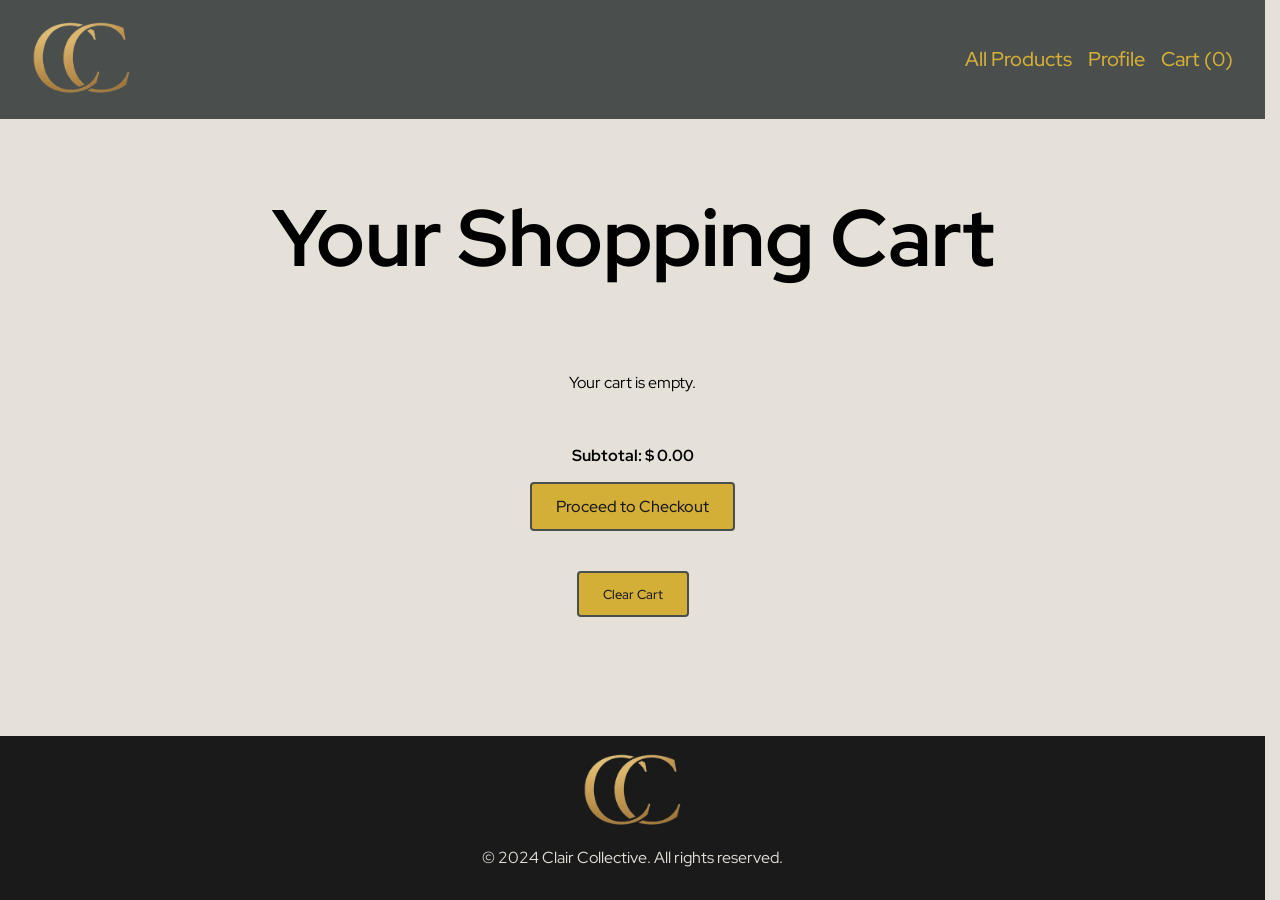
<file: cart/index.html>
<!DOCTYPE html>
<html lang="en">
<head>
    <meta charset="UTF-8">
    <meta name="viewport" content="width=device-width, initial-scale=1.0">
    <meta name="description" content="Clair Collective is the number one destination for premium fashion and lifestyle products.">
    <link rel="preconnect" href="https://fonts.googleapis.com">
    <link rel="preconnect" href="https://fonts.gstatic.com" crossorigin>
    <link href="https://fonts.googleapis.com/css2?family=Red+Hat+Display:ital,wght@0,300..900;1,300..900&display=swap" rel="stylesheet">
    <link rel="stylesheet" href="../styles.css">
    <script src="cart.js" defer></script>
    <title>Clair Collective | Shopping Cart</title>
<!-- Path: /cart/index.html
User Stories:
As a user, I want to view all products I've added to my cart on a dedicated cart page
As a user, I want to see the total price of all items in my cart
As a user, I want to adjust the quantity of items in my cart
As a user, I want to remove items from my cart
As a user, I want to clear all items from my cart with one action
✅As a user, I want a "Proceed to Checkout" button that takes me to the checkout page -->
</head>
<body>
<header class="header">
    <div class="off-screen-menu">
        <!-- Code for hamburger menu was taken from https://www.youtube.com/watch?v=aNDqzlAKmZc and modified to fit the project. Link to the GitHub repo: https://github.com/treehouse/ham-menu . Accessed 30.04.2026. -->
        <ul>
            <li><a href="../product/allProducts.html">All Products</a></li>
            <li><a href="../account/login.html">Profile</a></li>
            <li><a href="../cart/index.html">Cart (<span class="cart-count">0</span>)</a></li>
        </ul>
    </div>
    <nav class="nav">
        <div class="logo"><a href="../index.html"><img src="../assets/CC_logo_cropped.png" alt="Clair Collective"></a></div>
        <ul class="navLinks">
            <li><a href="../product/allProducts.html">All Products</a></li>
            <li><a href="../account/login.html">Profile</a></li>
            <li><a href="../cart/index.html">Cart (<span class="cart-count">0</span>)</a></li>
        </ul>
        <div class="ham-menu">
            <span></span>
            <span></span>
            <span></span>
        </div>
    </nav>
</header>
<main>
    <section aria-label="Shopping Cart">
        <h1>Your Shopping Cart</h1>
            <div id="cart-items"></div>
            <div id="cart-total"></div>
        <a href="../checkout/index.html" class="ctaButton">Proceed to Checkout</a>
        <button class="ctaButton" id="clear-cart">Clear Cart</button>
    </section>
    <button onclick="topFunction()" id="toTopBtn" title="Go to top">Top</button>
        <!-- To Top button is taken from this website: https://www.w3schools.com/howto/howto_js_scroll_to_top.asp -->
</main>
<footer>
    <div class="logo"><a href="../index.html"><img src="../assets/CC_logo_cropped.png" alt="Clair Collective"></a></div>
    <p>&copy; 2024 Clair Collective. All rights reserved.</p>
</footer>
<script src="../phone.js"></script>
</body>
</html>
</file>
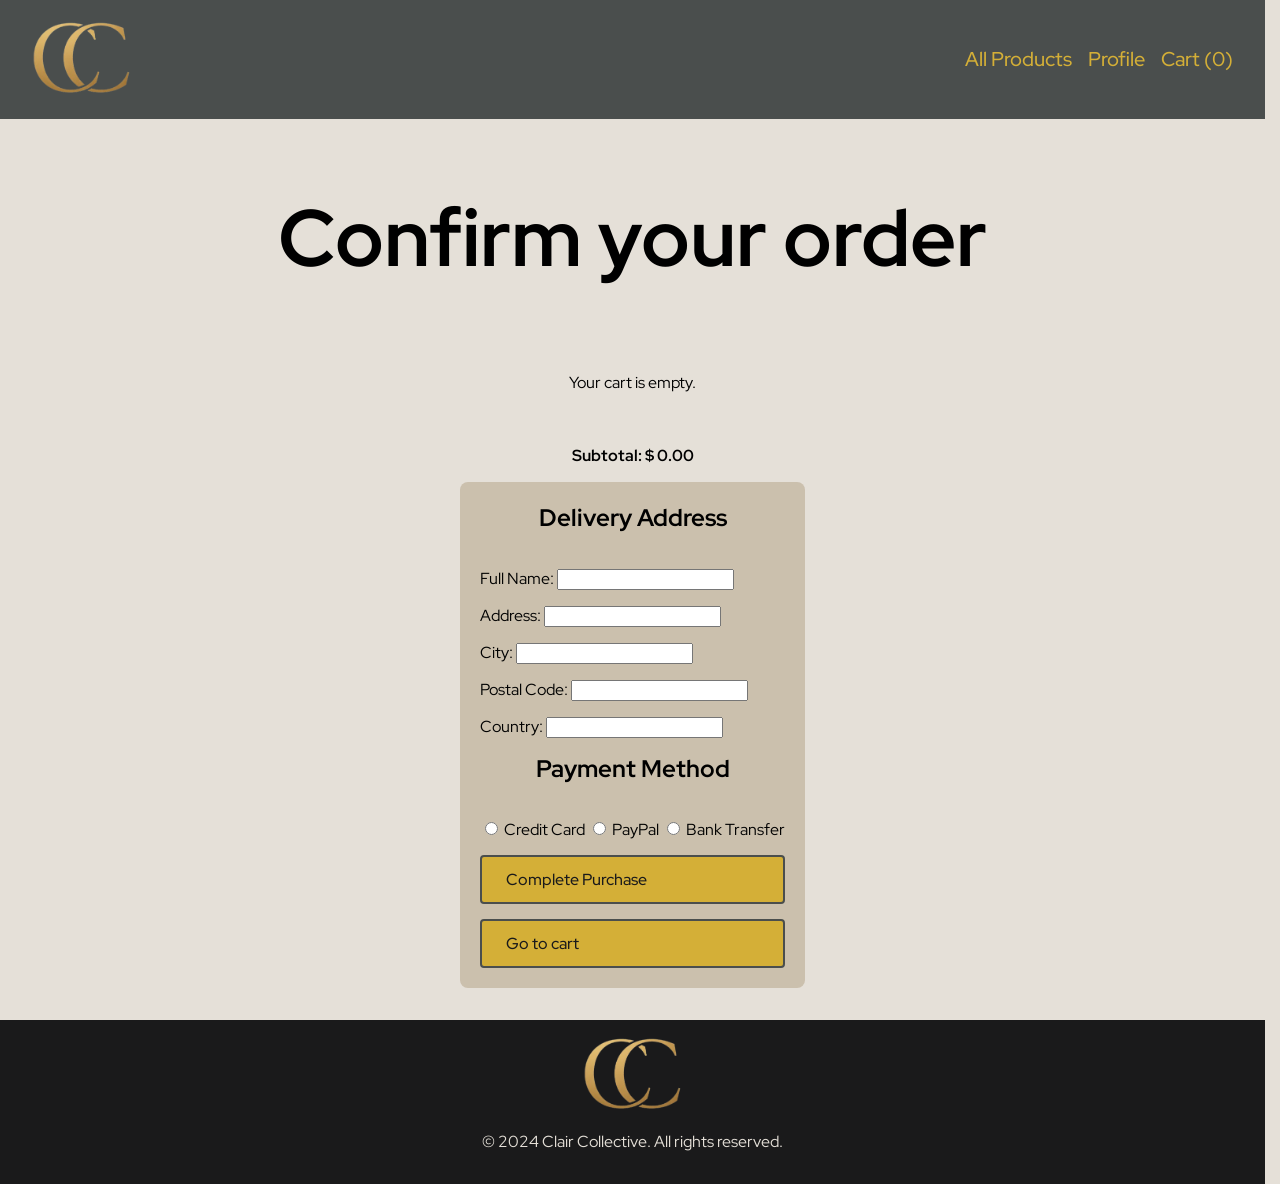
<file: checkout/index.html>
<!DOCTYPE html>
<html lang="en">
<head>
    <meta charset="UTF-8">
    <meta name="viewport" content="width=device-width, initial-scale=1.0">
    <meta name="description" content="Clair Collective is the number one destination for premium fashion and lifestyle products.">
    <link rel="preconnect" href="https://fonts.googleapis.com">
    <link rel="preconnect" href="https://fonts.gstatic.com" crossorigin>
    <link href="https://fonts.googleapis.com/css2?family=Red+Hat+Display:ital,wght@0,300..900;1,300..900&display=swap" rel="stylesheet">
    <link rel="stylesheet" href="../styles.css">
    <script src="../cart/cart.js" defer></script>
    <title>Clair Collective | Checkout</title>
<!-- Path: /checkout/index.html
User Stories:
✅As a user, I want to fill out a delivery address form with my details
✅As a user, I want to select from various payment methods (functionality not required - form only)
✅As a user, I want a "Complete Purchase" button that submits my order and takes me to a success page -->
</head>
<body>
<header class="header">
    <div class="off-screen-menu">
        <!-- Code for hamburger menu was taken from https://www.youtube.com/watch?v=aNDqzlAKmZc and modified to fit the project. Link to the GitHub repo: https://github.com/treehouse/ham-menu . Accessed 30.04.2026. -->
        <ul>
            <li><a href="../product/allProducts.html">All Products</a></li>
            <li><a href="../account/login.html">Profile</a></li>
            <li><a href="../cart/index.html">Cart (<span class="cart-count">0</span>)</a></li>
        </ul>
    </div>
    <nav class="nav">
        <div class="logo"><a href="../index.html"><img src="../assets/CC_logo_cropped.png" alt="Clair Collective"></a></div>
        <ul class="navLinks">
            <li><a href="../product/allProducts.html">All Products</a></li>
            <li><a href="../account/login.html">Profile</a></li>
            <li><a href="../cart/index.html">Cart (<span class="cart-count">0</span>)</a></li>
        </ul>
        <div class="ham-menu">
            <span></span>
            <span></span>
            <span></span>
        </div>
    </nav>
</header>
<main>
    <section aria-label="Shopping Cart">
        <h1>Confirm your order</h1>
        <div id="cart-items"></div>
        <div id="cart-total"></div>
        <form id="checkout-form">
            <h2>Delivery Address</h2>
            <div>
                <label for="name">Full Name:</label>
                <input type="text" id="name" name="name" required>
            </div>
            <div>
                <label for="address">Address:</label>
                <input type="text" id="address" name="address" required>
            </div>
            <div>
                <label for="city">City:</label>
                <input type="text" id="city" name="city" required>
            </div>
            <div>
                <label for="postal-code">Postal Code:</label>
                <input type="text" id="postal-code" name="postal-code" required pattern="\d{5}">
            </div>
            <div>
                <label for="country">Country:</label>
                <input type="text" id="country" name="country" required>
            </div>

            <h2>Payment Method</h2>
            <div class="payment-methods">
                <label><input type="radio" name="payment-method" value="credit-card" required> Credit Card</label>
                <label><input type="radio" name="payment-method" value="paypal"> PayPal</label>
                <label><input type="radio" name="payment-method" value="bank-transfer"> Bank Transfer</label>
            </div>
        <a href="../success/index.html" class="ctaButton" id="completePurchase">Complete Purchase</a>
        <a href="../cart/index.html" class="ctaButton">Go to cart</a>
    </section>
</main>
<footer>
    <div class="logo"><a href="../index.html"><img src="../assets/CC_logo_cropped.png" alt="Clair Collective"></a></div>
    <p>&copy; 2024 Clair Collective. All rights reserved.</p>
</footer>
<script src="../phone.js"></script>
</body>
</html>
</file>
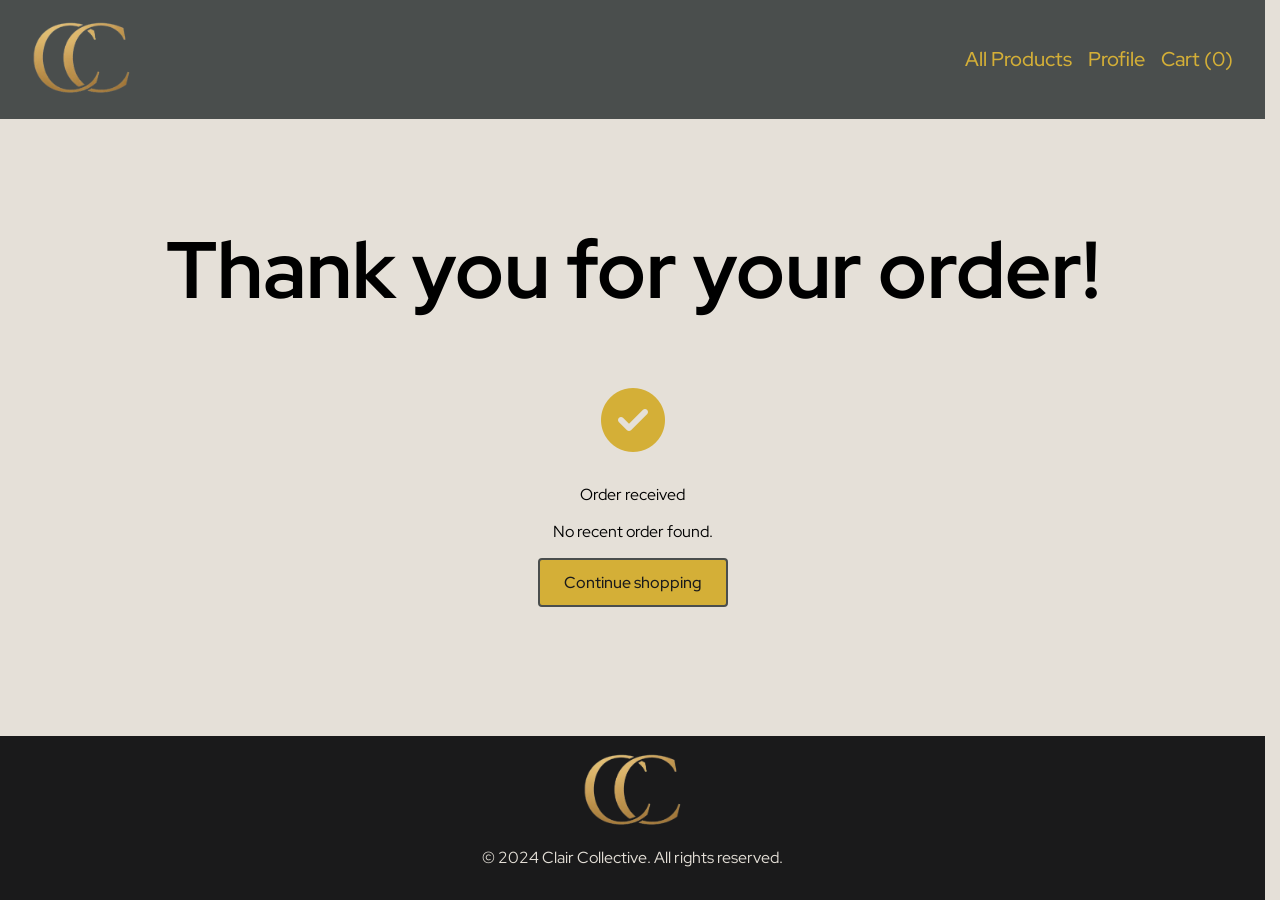
<file: success/index.html>
<!DOCTYPE html>
<html lang="en">
    <head>
        <meta charset="UTF-8">
        <meta name="viewport" content="width=device-width, initial-scale=1.0">
        <meta name="description" content="Clair Collective is the number one destination for premium fashion and lifestyle products.">
        <link rel="preconnect" href="https://fonts.googleapis.com">
        <link href="https://fontawesome.com/icons/circle-check?f=classic&s=solid" crossorigin>
        <link rel="preconnect" href="https://fonts.gstatic.com" crossorigin>
        <link rel="preconnect" href="https://cdnjs.cloudflare.com" crossorigin>
        <link rel="stylesheet" href="https://cdnjs.cloudflare.com/ajax/libs/font-awesome/6.5.1/css/all.min.css">
        <link href="https://fonts.googleapis.com/css2?family=Red+Hat+Display:ital,wght@0,300..900;1,300..900&display=swap" rel="stylesheet">
        <link rel="stylesheet" href="../styles.css">
        <script src="../cart/cart.js" defer></script>
        <!-- <link rel="icon" href="../favicon.ico" type="image/x-icon"> -->
        <title>Clair Collective | Purchase Successful</title>
    </head>
    <!-- Path: /success/index.html
    User Stories:
    As a user, I want to see a success message confirming my purchase was completed
    ✅As a user, I want to have the option to return to the product feed page -->
    <body>
        <header class="header">
    <div class="off-screen-menu">
        <!-- Code for hamburger menu was taken from https://www.youtube.com/watch?v=aNDqzlAKmZc and modified to fit the project. Link to the GitHub repo: https://github.com/treehouse/ham-menu . Accessed 30.04.2026. -->
        <ul>
            <li><a href="../product/allProducts.html">All Products</a></li>
            <li><a href="../account/login.html">Profile</a></li>
            <li><a href="../cart/index.html">Cart (<span class="cart-count">0</span>)</a></li>
        </ul>
    </div>
    <nav class="nav">
        <div class="logo"><a href="../index.html"><img src="../assets/CC_logo_cropped.png" alt="Clair Collective"></a></div>
        <ul class="navLinks">
            <li><a href="../product/allProducts.html">All Products</a></li>
            <li><a href="../account/login.html">Profile</a></li>
            <li><a href="../cart/index.html">Cart (<span class="cart-count">0</span>)</a></li>
        </ul>
        <div class="ham-menu">
            <span></span>
            <span></span>
            <span></span>
        </div>
    </nav>
</header>
        <main>
            <section class="successfulOrder" aria-label="Purchase confirmation">
                <h1>Thank you for your order!</h1>
                <i class="fa-solid fa-circle-check"></i>
                <p id="order-id"></p>
                <div id="order-summary"></div>
                <a href="../index.html" class="ctaButton">Continue shopping</a>
                <script src="../success/success.js" defer></script>
            </section>
        </main>
        <footer>
            <div class="logo"><a href="../index.html"><img src="../assets/CC_logo_cropped.png" alt="Clair Collective"></div></div>
            <p>&copy; 2024 Clair Collective. All rights reserved.</p>
        </footer>
        <script src="../phone.js"></script>
        <!-- <script src="../cart/cart.js"></script> -->
        <script src="./success.js"></script>
    </body>
</html>
</file>
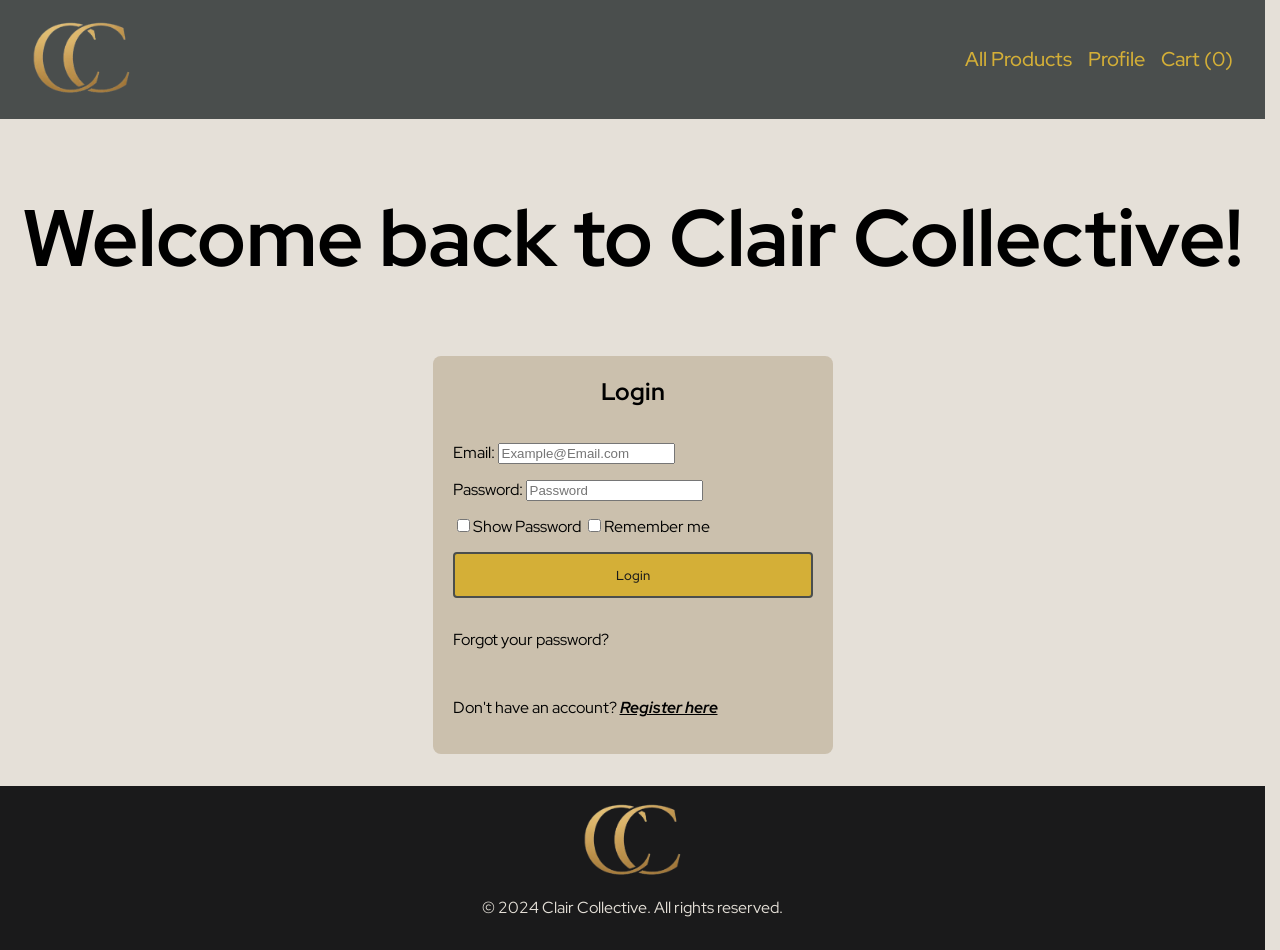
<file: account/login.html>
<!DOCTYPE html>
<html lang="en">
<head>
    <meta charset="UTF-8">
    <meta name="viewport" content="width=device-width, initial-scale=1.0">
    <meta name="description" content="Clair Collective is the number one destination for premium fashion and lifestyle products.">
    <link rel="preconnect" href="https://fonts.googleapis.com">
    <link rel="preconnect" href="https://fonts.gstatic.com" crossorigin>
    <link href="https://fonts.googleapis.com/css2?family=Red+Hat+Display:ital,wght@0,300..900;1,300..900&display=swap" rel="stylesheet">
    <link rel="stylesheet" href="../styles.css">
    <script src="../cart/cart.js" defer></script>
    <title>Clair Collective | Home</title>
    <!-- Method: POST /auth/login
Path: /account/login.html
✅User Stories: As a user, I want a validated login form that allows me to request and save a token to my browser by entering my email and password, allowing me to make purchases -->
</head>
<body>
<header class="header">
    <div class="off-screen-menu">
        <!-- Code for hamburger menu was taken from https://www.youtube.com/watch?v=aNDqzlAKmZc and modified to fit the project. Link to the GitHub repo: https://github.com/treehouse/ham-menu . Accessed 30.04.2026. -->
        <ul>
            <li><a href="../product/allProducts.html">All Products</a></li>
            <li><a href="../account/login.html">Profile</a></li>
            <li><a href="../cart/index.html">Cart (<span class="cart-count">0</span>)</a></li>
        </ul>
    </div>
    <nav class="nav">
        <div class="logo"><a href="../index.html"><img src="../assets/CC_logo_cropped.png" alt="Clair Collective"></a></div>
        <ul class="navLinks">
            <li><a href="../product/allProducts.html">All Products</a></li>
            <li><a href="../account/login.html">Profile</a></li>
            <li><a href="../cart/index.html">Cart (<span class="cart-count">0</span>)</a></li>
        </ul>
        <div class="ham-menu">
            <span></span>
            <span></span>
            <span></span>
        </div>
    </nav>
</header>
<main>
    <section class="loginOldUser">
        <h1>Welcome back to Clair Collective!</h1>
        <form id="login-form" action="/auth/login" method="POST">
            <h2>Login</h2>
            <div>
                <label for="email">Email:</label>
                <input type="text" placeholder="Example@Email.com" id="email" name="email" required>
            </div>
            <div>
                <label for="password">Password:</label>
                <input type="password" placeholder="Password" id="pswInput" name="password" required>
            </div>
            <div class="checkbox">
                <label for="show-password">
                    <input type="checkbox" id="show-password">Show Password
                </label>
                <label for="remember">
                    <input type="checkbox" id="remember" name="remember">Remember me
                </label>
            </div>
            <button type="submit" class="ctaButton">Login</button>
            <p><a href="../account/forgotPassword.html">Forgot your password?</a></p>
        <p>Don't have an account? <a href="../account/register.html" class="clickHere">Register here</a></p>
        </form>
    </section>
</main>
<footer>
    <div class="logo"><a href="../index.html"><img src="../assets/CC_logo_cropped.png" alt="Clair Collective"></a></div>
    <p>&copy; 2024 Clair Collective. All rights reserved.</p>
</footer>
<script type="module" src="./account.js"></script>
<script src="../phone.js"></script>
</body>
</html>
</file>
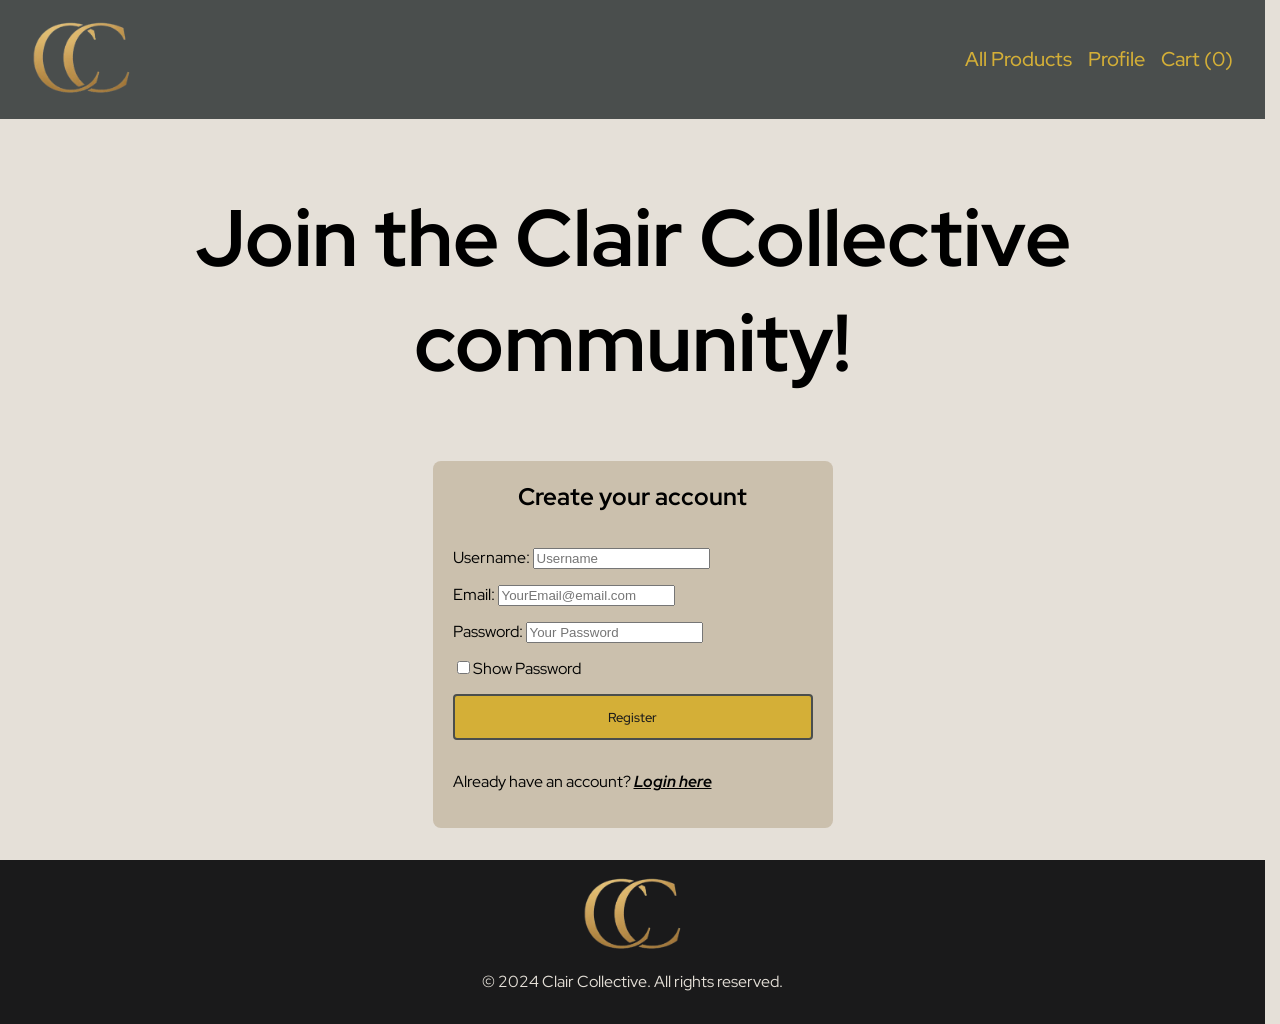
<file: account/register.html>
<!DOCTYPE html>
<html lang="en">
<head>
    <meta charset="UTF-8">
    <meta name="viewport" content="width=device-width, initial-scale=1.0">
    <meta name="description" content="Clair Collective is the number one destination for premium fashion and lifestyle products.">
    <link rel="preconnect" href="https://fonts.googleapis.com">
    <link rel="preconnect" href="https://fonts.gstatic.com" crossorigin>
    <link href="https://fonts.googleapis.com/css2?family=Red+Hat+Display:ital,wght@0,300..900;1,300..900&display=swap" rel="stylesheet">
    <link rel="stylesheet" href="../styles.css">
    <script src="../cart/cart.js" defer></script>
    <title>Clair Collective | Home</title>
<!-- Method: POST /auth/register
Path: /account/register.html
✅User Stories: As a user, I want a validated register form that allows me to create a new account by entering my email and password -->
</head>
<body>
<header class="header">
    <div class="off-screen-menu">
        <!-- Code for hamburger menu was taken from https://www.youtube.com/watch?v=aNDqzlAKmZc and modified to fit the project. Link to the GitHub repo: https://github.com/treehouse/ham-menu . Accessed 30.04.2026. -->
        <ul>
            <li><a href="../product/allProducts.html">All Products</a></li>
            <li><a href="../account/login.html">Profile</a></li>
            <li><a href="../cart/index.html">Cart (<span class="cart-count">0</span>)</a></li>
        </ul>
    </div>
    <nav class="nav">
        <div class="logo"><a href="../index.html"><img src="../assets/CC_logo_cropped.png" alt="Clair Collective"></a></div>
        <ul class="navLinks">
            <li><a href="../product/allProducts.html">All Products</a></li>
            <li><a href="../account/login.html">Profile</a></li>
            <li><a href="../cart/index.html">Cart (<span class="cart-count">0</span>)</a></li>
        </ul>
        <div class="ham-menu">
            <span></span>
            <span></span>
            <span></span>
        </div>
    </nav>
</header>
<main>
    <section class="loginNewUser">
        <h1>Join the Clair Collective community!</h1>
        <form id="register-form" name="registerForm" action="/auth/register" method="POST">
            <h2>Create your account</h2>
            <div>
                <label for="username">Username:</label>
                <input type="text" placeholder="Username" id="username" name="name" required autocomplete="name">
            </div>
            <div>
                <label for="email">Email:</label>
                <input type="email" placeholder="YourEmail@email.com" id="email" name="email" required>
            </div>
            <div>
                <label for="password">Password:</label>
                <input type="password" placeholder="Your Password" id="pswInput" name="password" required minlength="8">
            </div>
            <label for="show-password">
                    <input type="checkbox" id="show-password">Show Password
                </label>
            <button type="submit" class="ctaButton">Register</button>
        <p>Already have an account? <a href="../account/login.html" class="clickHere">Login here</a></p>
        </form>
    </section>
</main>
<footer>
    <div class="logo"><a href="../index.html"><img src="../assets/CC_logo_cropped.png" alt="Clair Collective"></a></div>
    <p>&copy; 2024 Clair Collective. All rights reserved.</p>
</footer>
<script src="../phone.js"></script>
<script type="module" src="./account.js"></script>
<script type="module" src="./register.js"></script>
</body>
</html>
</file>
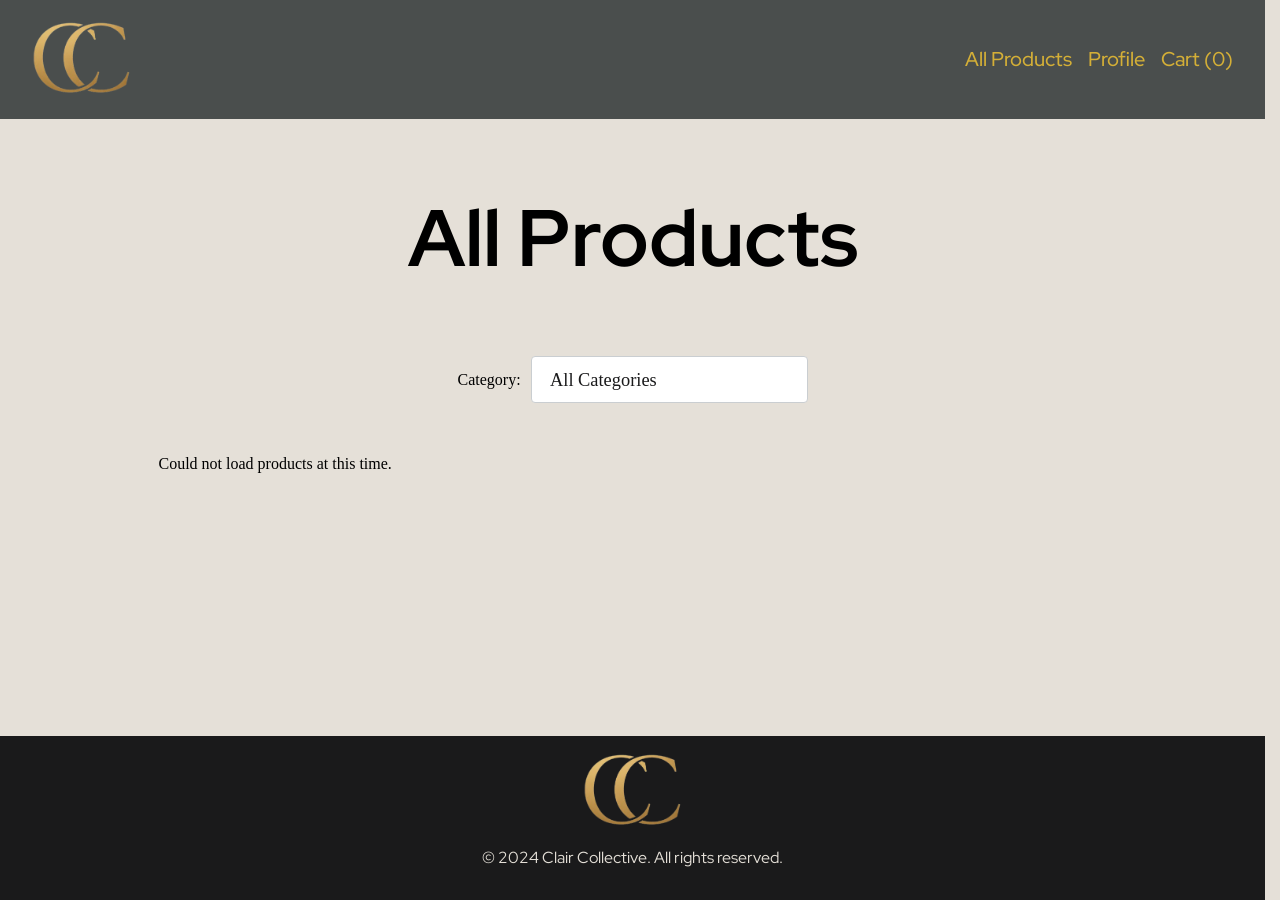
<file: product/allProducts.html>
<!DOCTYPE html>

<html lang="en">
<head>
    <meta charset="UTF-8">
    <meta name="viewport" content="width=device-width, initial-scale=1.0">
    <meta name="description" content="Clair Collective is the number one destination for premium fashion and lifestyle products.">
    <link rel="preconnect" href="https://fonts.googleapis.com">
    <link rel="preconnect" href="https://v2.api.noroff.dev/online-shop">
    <link rel="preconnect" href="https://fonts.gstatic.com" crossorigin>
    <link href="https://fonts.googleapis.com/css2?family=Red+Hat+Display:ital,wght@0,300..900;1,300..900&display=swap" rel="stylesheet">
    <link rel="stylesheet" href="../styles.css">
    <script src="../cart/cart.js" defer></script>
    <title>Clair Collective | All products</title>
</head>
<body>
<header class="header">
    <div class="off-screen-menu">
        <!-- Code for hamburger menu was taken from https://www.youtube.com/watch?v=aNDqzlAKmZc and modified to fit the project. Link to the GitHub repo: https://github.com/treehouse/ham-menu . Accessed 30.04.2026. -->
        <ul>
            <li><a href="../product/allProducts.html">All Products</a></li>
            <li><a href="../account/login.html">Profile</a></li>
            <li><a href="../cart/index.html">Cart (<span class="cart-count">0</span>)</a></li>
        </ul>
    </div>
    <nav class="nav">
        <div class="logo"><a href="../index.html"><img src="../assets/CC_logo_cropped.png" alt="Clair Collective"></a></div>
        <ul class="navLinks">
            <li><a href="../product/allProducts.html">All Products</a></li>
            <li><a href="../account/login.html">Profile</a></li>
            <li><a href="../cart/index.html">Cart (<span class="cart-count">0</span>)</a></li>
        </ul>
        <div class="ham-menu">
            <span></span>
            <span></span>
            <span></span>
        </div>
    </nav>
</header>
<main>
    <section>
        <h1>All Products</h1>
        <div class="filter-group">
            <label for="category" class="category">Category:</label>
            <select id="category">
                <option value="all">All Categories</option>
                <optgroup label="Technology & Electronics">
                    <option value="audio">Audio</option>
                    <option value="computers">Computers</option>
                    <option value="electronics">Electronics</option>
                    <option value="gaming">Gaming</option>
                    <option value="headphones">Headphones</option>
                    <option value="peripherals">Peripherals</option>
                    <option value="storage">Storage</option>
                    <option value="wearables">Wearables</option>
                </optgroup>
                <optgroup label="Fashion & Style">
                    <option value="accessories">Accessories</option>
                    <option value="bags">Bags</option>
                    <option value="fashion">Fashion</option>
                    <option value="glasses">Glasses</option>
                    <option value="jewelry">Jewelry</option>
                    <option value="shoes">Shoes</option>
                    <option value="watch">Watch</option>
                    <option value="watch">Watches</option>
                </optgroup>
                <optgroup label="Beauty & Personal Care">
                    <option value="beauty">Beauty</option>
                    <option value="perfume">Perfume</option>
                    <option value="shampoo">Shampoo</option>
                    <option value="skincare">Skin Care</option>
                </optgroup>
                <optgroup label="Other">
                    <option value="toy">Toy</option>
                </optgroup>
            </select>
        </div>
        <div id="container" class="container"></div>
    </section>
    <button onclick="topFunction()" id="toTopBtn" title="Go to top">Top</button>
        <!-- To Top button is taken from this website: https://www.w3schools.com/howto/howto_js_scroll_to_top.asp -->
</main>
<footer>
    <div class="logo"><a href="../index.html"><img src="../assets/CC_logo_cropped.png" alt="Clair Collective"></a></div>
    <p>&copy; 2024 Clair Collective. All rights reserved.</p>
</footer>
<script src="allProducts.js"></script>
<!-- <script src="../cart/cart.js"></script> -->
<script src="../phone.js"></script>
</body>
</html>
</file>
<file: styles.css>
@import url('variables.css');

html {
    font-size: 100%;
    scroll-behavior: smooth;
    scrollbar-gutter: stable;
}

body {
    display: flex;
    flex-direction: column;
    min-height: 100vh;
    min-block-size: 100svh;
    margin: 0;
    padding: 0;
    background-color: var(--color-lgrey);
}

main {
    flex: 1;
}

h1 {
    font-size: clamp(1.8rem, 7vw + 1rem, 5rem);
    font-family: var(--main-font);
    text-align: center;
}

h2, h3 {
    font-family: var(--main-font);
    font-size: 1.5rem;
    font-weight: bold;
}

a, a:visited {
    text-decoration: none;
    color: inherit;
}

form {
    display: flex;
    max-width: 400px;
    margin: 0 auto;
    padding: 20px;
    background-color: color-mix(in srgb, var(--color-copper), transparent 70%);
    border-radius: 8px;
    gap: 15px;
    flex-direction: column;
    font-family: var(--main-font)
}

form h2 {
    text-align: center;
    margin-top: 0;
}

img {
    max-width: 100%;
    height: auto;
}

figure > img {
    border-radius: 8px;
}

.header {
    position: sticky;
    top: 0;
    z-index: 1000;
}

.header nav {
    display: flex;
    list-style: none;
    justify-content: space-between;
    align-items: center;
    padding: 20px 2rem;
    background-color: var(--color-dgrey);
}

.header nav ul {
    display: flex;
    justify-content: space-between;
    list-style: none;
    gap: 1rem;
}

.logo img {
    width: 100px;
    height: auto;
}

.header nav ul a {
    text-decoration: none;
    color: var(--color-gold);
    font-weight: 500;
    font-size: 1.25rem;
    display: inline-block;
    font-family: var(--main-font);
    position: relative;
}

.header nav ul a::after {
    content: '';
    position: absolute;
    width: 0;
    height: 2px;
    bottom: -5px;
    left: 50%;
    transform: translateX(-50%);
    background-color: currentColor;
    transition: width 0.3s cubic-bezier(0.4, 0, 0.2, 1);
}

.header nav ul a:is(:hover, :focus)::after {
    width: 100%;
}


footer {
    background-color: var(--color-black);
    color: var(--color-lgrey);
    text-align: center;
    padding: 1rem 0;
    margin-top: 2rem;
    margin-bottom: 0;
}

.carousel {
    width: clamp(3rem, 80%, 1150px);
    overflow: hidden;
    height: 75vh;
    margin: 2rem auto;
    position: relative;
    padding: 0;
}

.carouselProduct {
    width: clamp(3rem, 80%, 1150px);
    height: auto;
    margin: 2rem auto;
    position: relative;
    padding: 0;
}

.carousel > ul {
    margin: 0;
    padding: 0;
    list-style: none;
    width: 100%;
    height: 100%;
    position: relative;
}

.carousel-button {
    position: absolute;
    z-index: 2;
    background: none;
    border: none;
    font-size: 4rem;
    top: 50%;
    transform: translateY(-50%);
    color: var ((--color-lgrey), 0.8);
    cursor: pointer;
    border-radius: .25rem;
    padding: 0 .5rem;
    background-color: rgba(var(--color-black), 0.5);
}

.carousel-button:is(:hover, :focus) {
    color: var(--color-copper);
    background-color: rgba(var(--color-black), 0.4);
}

.carousel-button:focus {
    outline: 2px solid var(--color-black);
}

.carousel-button.prev {
    transform: translateY(-50%) scaleX(-1);
    left: 1rem;
}

.carousel-button.next {
    right: 1rem;
}

.slide {
    position: absolute;
    inset: 0;
    opacity: 0;
    transition: 50ms opacity ease-in-out;
    transition-delay: 50ms;
    padding-bottom: 1rem;
}

.slide img {
    display: block;
    width: 100%;
    height: 500px;
    object-fit: cover;
    object-position: center;
    border-radius: 20px;
}

.slide[data-active] {
    opacity: 1;
    z-index: 1;
    transition-delay: 0ms;
}

.slide-content {
    margin-top: 10px;
    max-width: 80%;
    margin: 0 auto;
    text-align: left;
}

.container {
    width: clamp(3rem, 80%, 1200px);
    margin: 0 auto;
    padding: 2em;
    display: grid;
    gap: 15px;
    grid-template-columns: repeat(auto-fill, minmax(250px, 1fr));
    align-items: stretch;
}

.productDetails {
    display: grid;
    grid-template-columns: 1fr;
    /* overflow: hidden; */
    width: 100%;
    max-width: 100%;
}

.productInformation {
    display: flex;
    flex-direction: column;
    align-items: flex-start;
    padding: 20px;
    gap: 15px;
}

.productInformation p {
    white-space: normal;
    overflow-wrap: break-word;
    word-break: break-word;
    width: 100%;
    display: block;
}

.reviews > h2 {
    text-align: center;
    margin-bottom: 2rem;
}

.customerReviews {
    display : grid;
    align-items: center;
}

.customerReviews > h2 {
    text-align: center;
    margin-bottom: 2rem;
}

.customerReviews ul {
    list-style: none;
    margin: auto;
    padding: 20px;
    display: grid;
    position: relative;
    justify-content: left;
    gap: 20px;
}

.box {
    background: var(--color-copper);
    border-radius: 8px ;
    height: 100%;
    overflow: hidden;
    transition: transform 0.5s ease;
}

.box:hover {
    transform: translateY(-5px);
}

.box-image {
    width: 100%;
    height: 200px;
    object-fit: cover;
    object-position: center;
}

.box-content {
    padding: 10px 12px;
}

.box-title {
    margin: 0;
    min-height: unset;
    margin-bottom: 5px;    
    font-family: var(--main-font);
    color: #fff;
}

.box-price {
    font-size: 1.1rem;
    font-weight: bold;
    color: #fff;
}

.product-image {
    width: 100%;
    max-width: 400px;
    height: 230px;
    display: block;
    margin: 0 auto;
    border-radius: 8px;
    object-fit: cover;
}

.product-details {
    display: flex;
    align-items: flex-start;
    justify-content: center;
    gap: 40px;
    max-width: 1000px;
    margin: 40px auto;
    padding: 20px;
    flex-wrap: wrap;
}

.product-image {
    width: 100%;
    max-width: 400px;
    height: auto;
    border-radius: 8px;
    object-fit: contain;
    flex-shrink: 0;
}

.product-info {
    flex: 1;
    min-width: 250px;
}

.product-info button {
    margin-right: 20px;
}

.product-title {
    font-size: 2rem;
    margin-bottom: 10px;
}

.product-description {
    font-size: 1rem;
    line-height: 1.5;
    margin-bottom: 15px;
}

.product-price {
    font-size: 1.3rem;
    font-weight: bold;
    margin-bottom: 20px;
}

#cart-items {
    display: flex;
    flex-direction: column;
    width: 100%;
    align-items: center;
}

section[aria-label="Shopping Cart"] {
    display: flex;
    flex-direction: column;
    align-items: center;
    width: 100%;
}

.cart-row { 
    display: flex;
    align-items: center;
    justify-content: space-between;
    width: 40%;
    padding: 2rem;
    gap: 10px; padding:8px 0;
    border-bottom:1px solid var(--color-copper);
}

.cart-thumb {
    width: 70px;
    height: 70px;
    object-fit: cover;
    border-radius: 8px;
}

#cart-list img {
    width: 70px;
    height: 70px;
    object-fit: cover;
}

#cart-total {
    display: flex;
    justify-content: center;
    width: 100%;
    margin-top: 20px;
    font-weight: bold;
}

#clear-cart {
    display: grid;
    justify-content: center;
    gap: 20px;
    margin-top: 40px;
}

.cart-title {
    flex:1;
}

.cart-price {
    width:120px;
    text-align:right;
}

.cart-qty {
    width:70px;
}

.successfulOrder {
    text-align: center;
    padding: 2rem;
}

.fa-solid, .fa-circle-check {
    font-size: 4rem;
    color: var(--color-gold);
    margin-bottom: 1rem;
}

.clickHere {
    font-weight: bold;
    text-decoration: underline ;
    font-style: italic;
}

.checkbox label, .checkbox label input {
    accent-color: var(--color-gold);
    cursor: pointer;
}

/* This code is mainly taken from https://blog.logrocket.com/creating-custom-select-dropdown-css/ and modified to fit the design of the website. Accessed 29.04.2026 */
.filter-group {
    display: flex;
    position: relative;
    align-items: center;
    max-width: 350px;
    margin: 20px auto;
    gap: 10px;
}

/* This code is mainly taken from https://blog.logrocket.com/creating-custom-select-dropdown-css/ and modified to fit the design of the website. Accessed 29.04.2026 */
.filter-group select {
    font: var(--main-font);
    appearance: none;
    width: 100%;
    max-height: 200px;
    font-size: 1.15rem;
    padding: 0.675em 6em 0.675em 1em;
    background-color: #fff;
    border: 1px solid #caced1;
    border-radius: 0.25rem;
    color: var(--color-black);
    cursor: pointer;
}

/* Code for hamburger menu was taken from https://www.youtube.com/watch?v=aNDqzlAKmZc and modified to fit the project. Link to the GitHub repo: https://github.com/treehouse/ham-menu . Accessed 30.04.2026. */
.navLinks {
    display: flex;
    list-style: none;
    gap: 20px;
}

.off-screen-menu {
    background-color: var(--color-dgrey);
    color: var(--color-gold);
    height: 100vh;
    width: 70%;
    z-index: 1000;
    max-width: 450px;
    position: fixed;
    top: 0;
    right: -1500px;
    display: flex;
    flex-direction: column;
    align-items: flex-start;    
    justify-content: center;
    text-align: left;
    padding-left: 2rem;
    font-size: 3rem;
    transition: .3s ease;
}

.off-screen-menu li {
    text-decoration: none;
    color: var(--color-gold);
    font-weight: 500;
    font-size: 3rem;
    display: table-row;
    list-style: none;
    font-family: var(--main-font);
    position: relative;
}

.off-screen-menu.active {
    right: 0;
}

.ham-menu {
    display: none;
    height: 50px;
    width: 40px;
    margin-left: 0;
    position: relative;
}

.ham-menu span {
    height: 5px;
    width: 100%;
    background-color: var(--color-gold);
    border-radius: 25px;
    position: absolute;
    left: 50%;
    top: 50%;
    transform: translate(-50%, -50%);
    transition: .3s ease;
}

.ham-menu span:nth-child(1) {
    top: 25%;
}

.ham-menu span:nth-child(3) {
    top: 75%;
}

.ham-menu.active {
    z-index: 1010;
}

.ham-menu.active span {
    background-color: var(--color-gold);
}

.ham-menu.active span:nth-child(1) {
    top: 50%;
    transform: translate(-50%, -50%) rotate(45deg);
}

.ham-menu.active span:nth-child(2) {
    opacity: 0;
}

.ham-menu.active span:nth-child(3) {
    top: 50%;
    transform: translate(-50%, -50%) rotate(-45deg);
}

@media (max-width: 599px) {

    .navLinks {
        display: none !important;
    }

    .ham-menu {
        display: block;
        cursor: pointer;
        margin-left: auto;
    }

    .header nav {
        justify-content: space-between;
        width: 100%;
        box-sizing: border-box
        ;
    }

    .off-screen-menu {
        font-size: 1.25rem;
    }

    .product-details {
        flex-direction: column;
        align-items: center;
    }

    .product-image {
        max-width: 100%;
    }
    
    .product-info {
        width: 100%;
        text-align: center;
    }

    .carousel {
        min-height: 750px;
        height: auto;
    }

    .cart-row {
        display: grid;
        grid-template-columns: 1fr 1fr 1fr;
        align-items: center;
        justify-content: center;
        gap: 10px;
    }

    .slide-content {
        max-width: 100%;
        padding: 0 1rem;
    }

    .slide > img {
        width: 100%;
        height: 150px;
        object-position: center;
        object-fit: cover;
    }

    .productDetails {
        display: grid;
        grid-template-columns: 1fr;
        gap: 20px;
        align-items: center;
    }

    .productDetails figure img {
        width: 100%;
        max-width: 400px;
        height: auto;
        display: block;
        margin: 0 auto;
    }
}

@media (min-width: 600px) {
    .off-screen-menu.active {
        display: none;
    }
}

@media (min-width: 600px) and (max-width: 799px) {
    
    .productDetails {
        grid-template-columns: 1fr;
        gap: 20px;
    }

    .productDetails figure {
        margin: 0;
    }

    .productDetails figure img {
        width: 100%;
        max-width: 400px;
        display: block;
        margin: 0 auto;
    }

    .productInformation {
        width: 100%;
        padding: 20px;
    }
}

@media (min-width: 800px) {
    .productDetails {
        grid-template-columns: 1fr 1fr;
        gap: 20px;
    }

    .productDetails figure img {
        max-width: 100%;
    }

    .productInformation {
        align-items: flex-start;
        text-align: left;
    }
}
</file>
